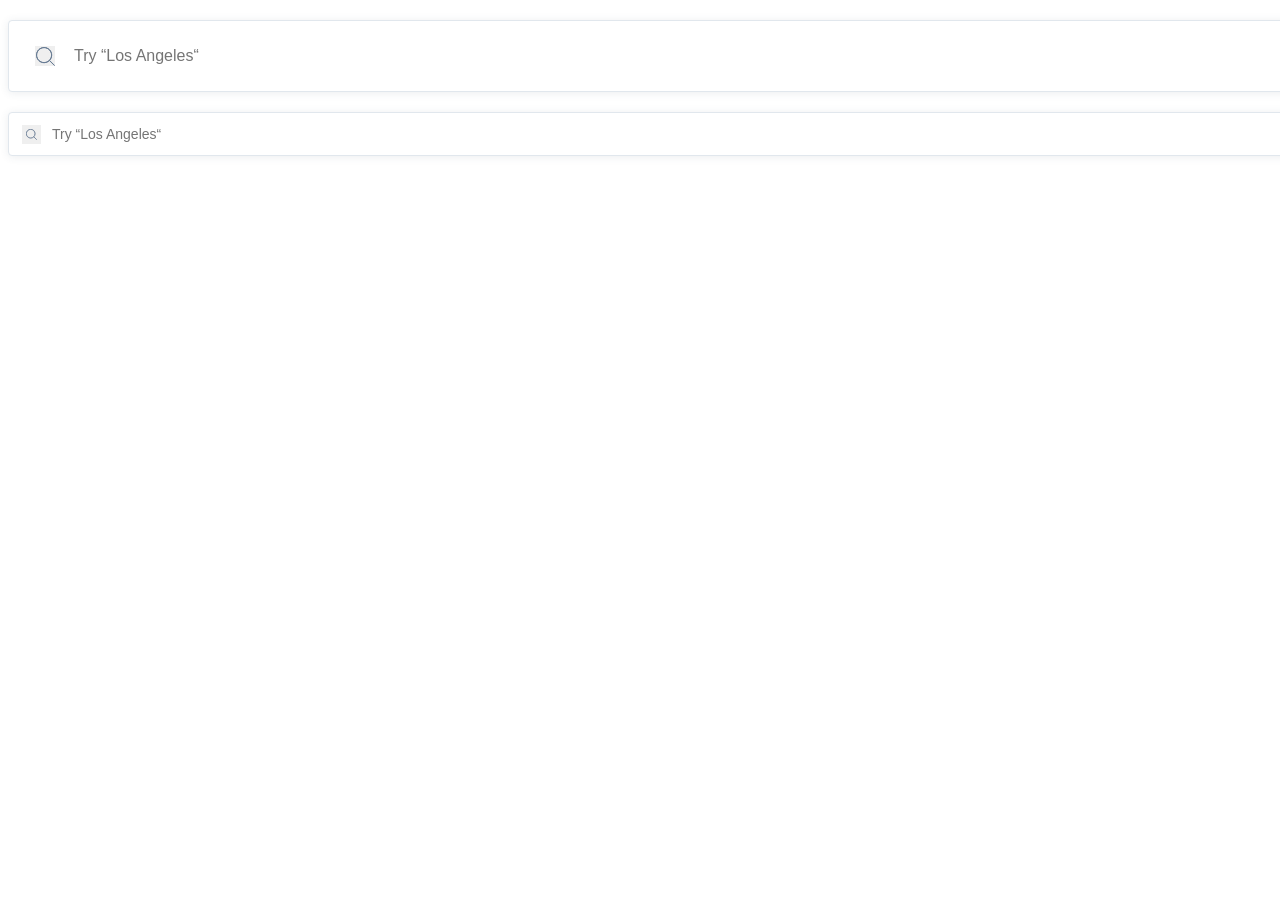
<file: index.html>
<!doctype html><html lang="en"><head><meta charset="utf-8"><meta name="viewport" content="width=device-width, user-scalable=no, initial-scale=1.0, maximum-scale=1.0, minimum-scale=1.0"><meta http-equiv="X-UA-Compatible" content="ie=edge"><title>Document</title><link rel="stylesheet" href="index.78330bb6.css"></head><body> <form class="search-form search-form--big" data-qa="big"> <button class="search-form__icon search-form__icon--big" type="submit" aria-label="search"></button> <input class="search-form__input search-form__input--big" name="big_search_form" type="text" data-qa="keypress" placeholder="Try “Los Angeles“"> </form> <form class="search-form search-form--small" data-qa="small"> <button class="search-form__icon search-form__icon--small" type="submit" aria-label="search"></button> <input class="search-form__input search-form__input--small" name="small_search_form" type="text" placeholder="Try “Los Angeles“"> </form> </body></html>
</file>
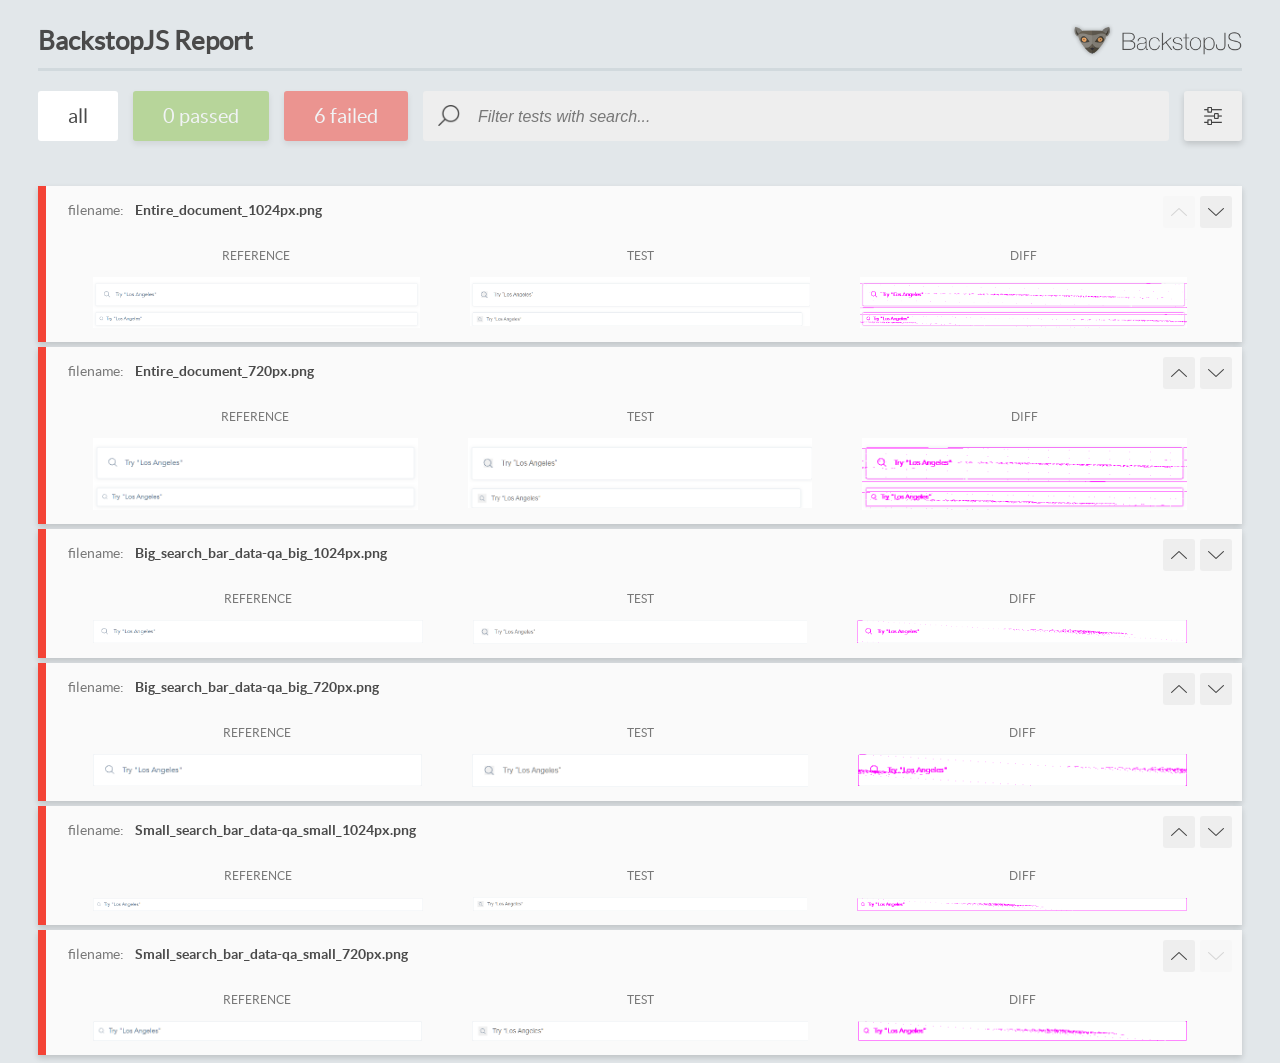
<file: report/html_report/index.html>
<!DOCTYPE html>
<html>
  <head>
    <meta charset="utf-8">
    <!-- Disable Cache -->
    <meta http-equiv="Cache-Control" content="no-cache, no-store, must-revalidate">
    <meta http-equiv="Pragma" content="no-cache">
    <meta http-equiv="Expires" content="0">

    <title>BackstopJS Report</title>

    <style>
      @font-face {
          font-family: 'latoregular';
          src: url('./assets/fonts/lato-regular-webfont.woff2') format('woff2'),
              url('./assets/fonts/lato-regular-webfont.woff') format('woff');
          font-weight: 400;
          font-style: normal;
      }
      @font-face {
          font-family: 'latobold';
          src: url('./assets/fonts/lato-bold-webfont.woff2') format('woff2'),
              url('./assets/fonts/lato-bold-webfont.woff') format('woff');
          font-weight: 700;
          font-style: normal;
      }

      .ReactModal__Body--open {
          overflow: hidden;
      }
      .ReactModal__Body--open .header {
        display: none;
      }

    </style>
  </head>
  <body style="background-color: #E2E7EA">
    <div id="root">

    </div>
    <script>
      function report (report) { // eslint-disable-line no-unused-vars
        window.tests = report;
      }
    </script>
    <script src="config.js"></script>
    <script src="index_bundle.js"></script>
  </body>
</html>
</file>
<file: index.78330bb6.css>
@font-face{font-family:Avenir;src:url(Avenir-Book.657c3568.ttf),url(Avenir-Heavy.01d9ab74.ttf),url(Avenir.8bcf8c72.ttc)}html{box-sizing:border-box}body{margin:0 8px;font-family:Avenir,sans-serif;font-weight:300}.search-form--big{color:#3d4e61;background-color:#fff;border:1px solid #e1e7ed;border-radius:4px;align-items:center;width:100%;height:70px;margin-top:20px;margin-bottom:0;padding:0 26px;display:flex;box-shadow:0 1px 8px #3d4e611a}.search-form--small{color:#3d4e61;background-color:#fff;border:1px solid #e1e7ed;border-radius:4px;align-items:center;width:100%;height:42px;margin-top:20px;padding:0 13px;display:flex;box-shadow:0 1px 8px #3d4e611a}.search-form__input--big{border:none;font-size:16px}.search-form__input--small{border:none;font-size:14px}.search-form__icon--big{cursor:pointer;background-image:url(Search.ccd3c07b.svg);background-position:50%;background-repeat:no-repeat;background-size:19px 19px;border:none;width:20px;height:20px;margin-right:17px;padding:0;display:inline-block}.search-form__icon--small{cursor:pointer;background-image:url(Search.ccd3c07b.svg);background-position:50%;background-repeat:no-repeat;background-size:11px 11px;border:none;width:19px;height:19px;margin-right:9px;padding:0;display:inline-block}.search-form--big:hover{box-shadow:0 2px 6px #00000014}.search-form--big:focus-within{border-color:#ff385c;box-shadow:0 0 0 3px #ff385c14}.search-form--small:hover{box-shadow:0 2px 6px #00000014}.search-form--small:focus-within{border-color:#ff385c;box-shadow:0 0 0 3px #ff385c14}
/*# sourceMappingURL=index.78330bb6.css.map */
</file>
